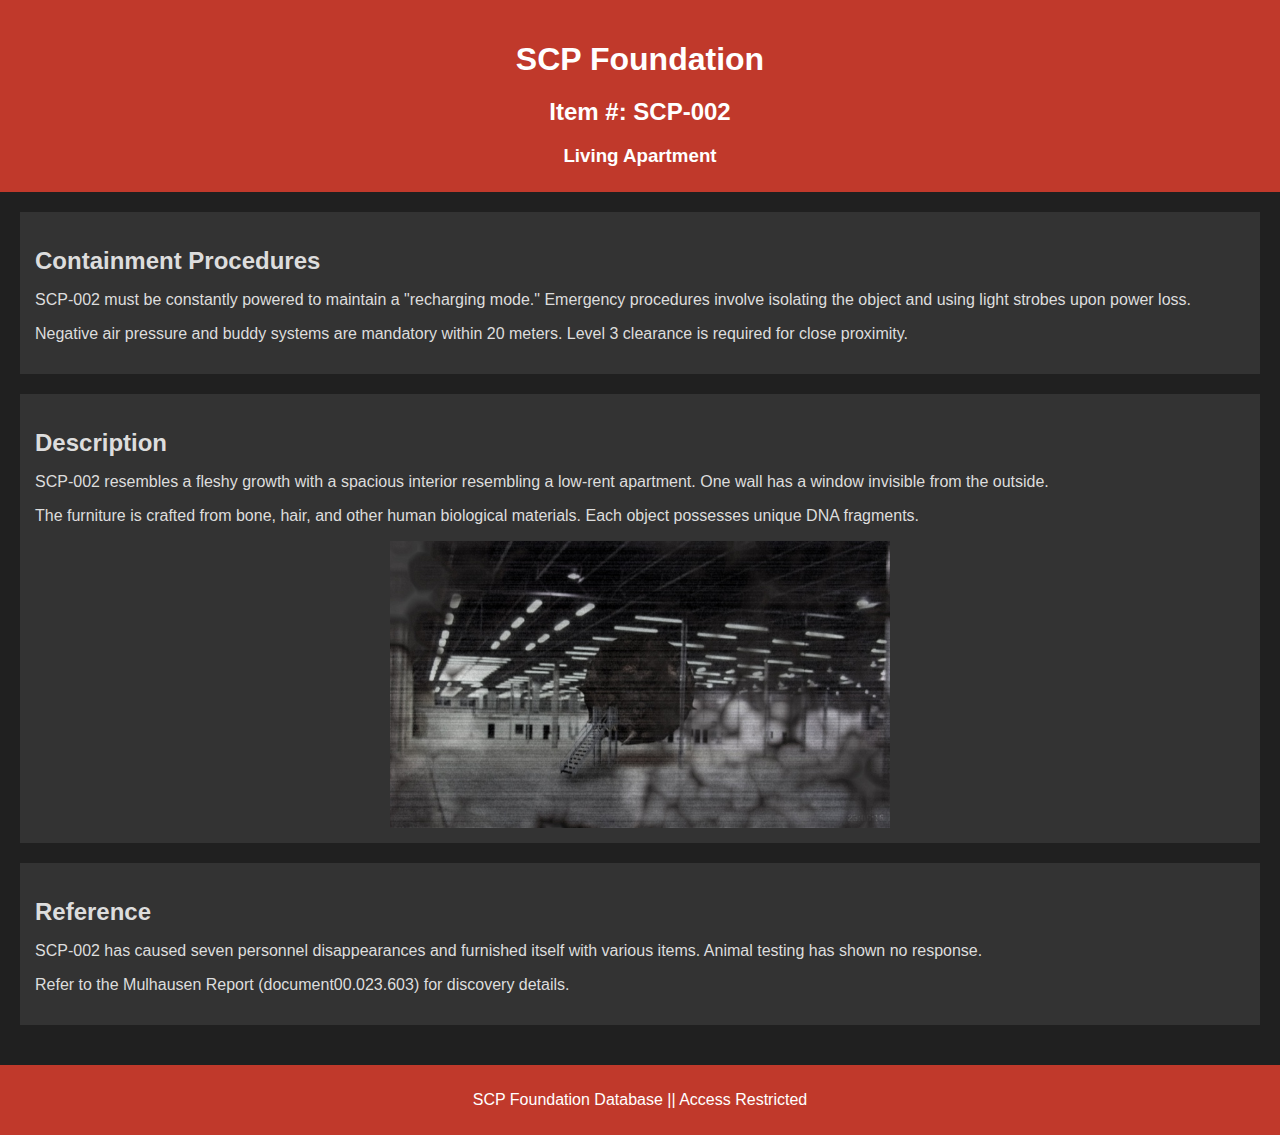
<file: index.html>
<!DOCTYPE html>
<html lang="en">
<head>
  <meta charset="UTF-8">
  <meta name="viewport" content="width=device-width, initial-scale=1.0">
  <title>SCP-002 - Living Apartment</title>
  <link rel="stylesheet" href="style.css">
</head>
<body>
  <header>
    <h1>SCP Foundation</h1>
    <h2>Item #: SCP-002</h2>
    <h3>Living Apartment</h3>
  </header>

  <main>
    <section class="containment">
      <h2>Containment Procedures</h2>
      <p>SCP-002 must be constantly powered to maintain a "recharging mode." Emergency procedures involve isolating the object and using light strobes upon power loss.</p>
      <p>Negative air pressure and buddy systems are mandatory within 20 meters. Level 3 clearance is required for close proximity.</p>
    </section>

    <section class="description">
      <h2>Description</h2>
      <p>SCP-002 resembles a fleshy growth with a spacious interior resembling a low-rent apartment. One wall has a window invisible from the outside.</p>
      <p>The furniture is crafted from bone, hair, and other human biological materials. Each object possesses unique DNA fragments.</p>
      <img src="800px-SCP002.jpg" alt="SCP-002 - Fleshy growth with apartment interior">
    </section>

    <section class="reference">
      <h2>Reference</h2>
      <p>SCP-002 has caused seven personnel disappearances and furnished itself with various items. Animal testing has shown no response.</p>
      <p>Refer to the Mulhausen Report (document00.023.603) for discovery details.</p>
    </section>
  </main>

  <footer>
    <p>SCP Foundation Database || Access Restricted</p>
  </footer>
</body>
</html>
</file>
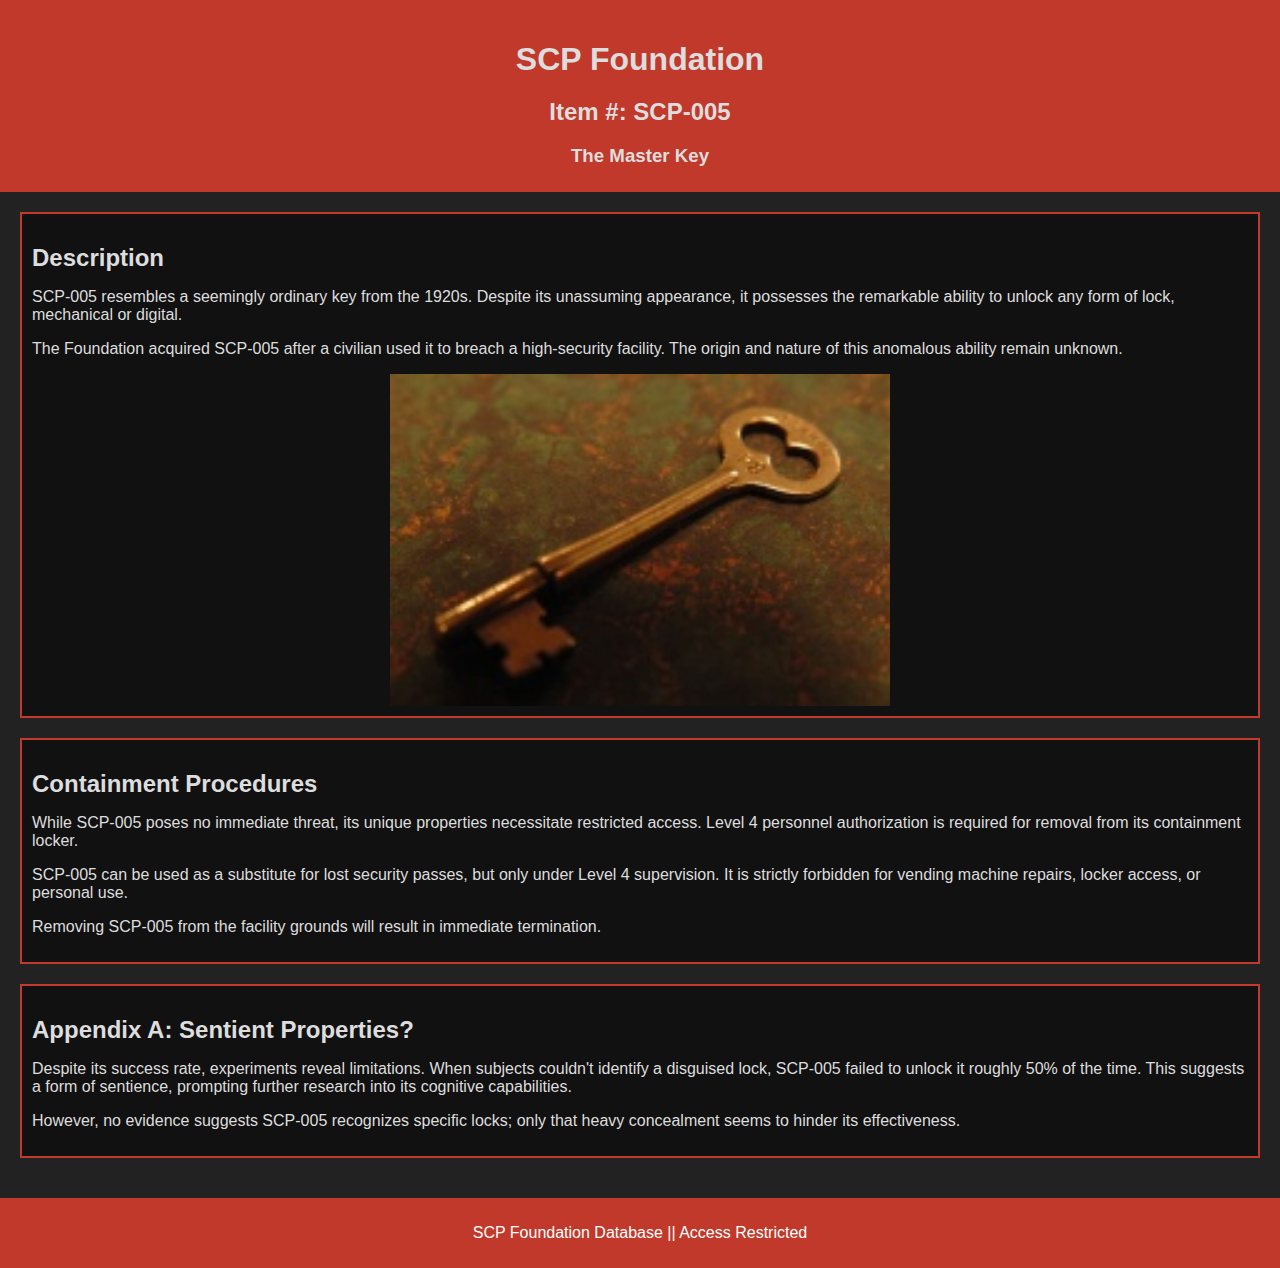
<file: ram.html>
<!DOCTYPE html>
<html lang="en">
<head>
  <meta charset="UTF-8">
  <meta name="viewport" content="width=device-width, initial-scale=1.0">
  <title>SCP Foundation - Item #: SCP-005</title>
  <link rel="stylesheet" href="ram.css">
  
</head>
<body>
  <header>
    <h1>SCP Foundation</h1>
    <h2>Item #: SCP-005</h2>
    <h3>The Master Key</h3>
  </header>

  <main>
    <section class="description">
      <h2>Description</h2>
      <p>SCP-005 resembles a seemingly ordinary key from the 1920s. Despite its unassuming appearance, it possesses the remarkable ability to unlock any form of lock, mechanical or digital.</p>
      <p>The Foundation acquired SCP-005 after a civilian used it to breach a high-security facility. The origin and nature of this anomalous ability remain unknown.</p>
      <img src="SCP-005.jpg" alt="SCP-005 - Ornate key on a stand">
    </section>

    <section class="containment">
      <h2>Containment Procedures</h2>
      <p>While SCP-005 poses no immediate threat, its unique properties necessitate restricted access. Level 4 personnel authorization is required for removal from its containment locker.</p>
      <p>SCP-005 can be used as a substitute for lost security passes, but only under Level 4 supervision. It is strictly forbidden for vending machine repairs, locker access, or personal use.</p>
      <p>Removing SCP-005 from the facility grounds will result in immediate termination.</p>
    </section>

    <section class="appendix">
      <h2>Appendix A: Sentient Properties?</h2>
      <p>Despite its success rate, experiments reveal limitations. When subjects couldn't identify a disguised lock, SCP-005 failed to unlock it roughly 50% of the time. This suggests a form of sentience, prompting further research into its cognitive capabilities.</p>
      <p>However, no evidence suggests SCP-005 recognizes specific locks; only that heavy concealment seems to hinder its effectiveness.</p>
    </section>
  </main>

  <footer>
    <p>SCP Foundation Database || Access Restricted</p>
  </footer>
</body>
</html>
</file>
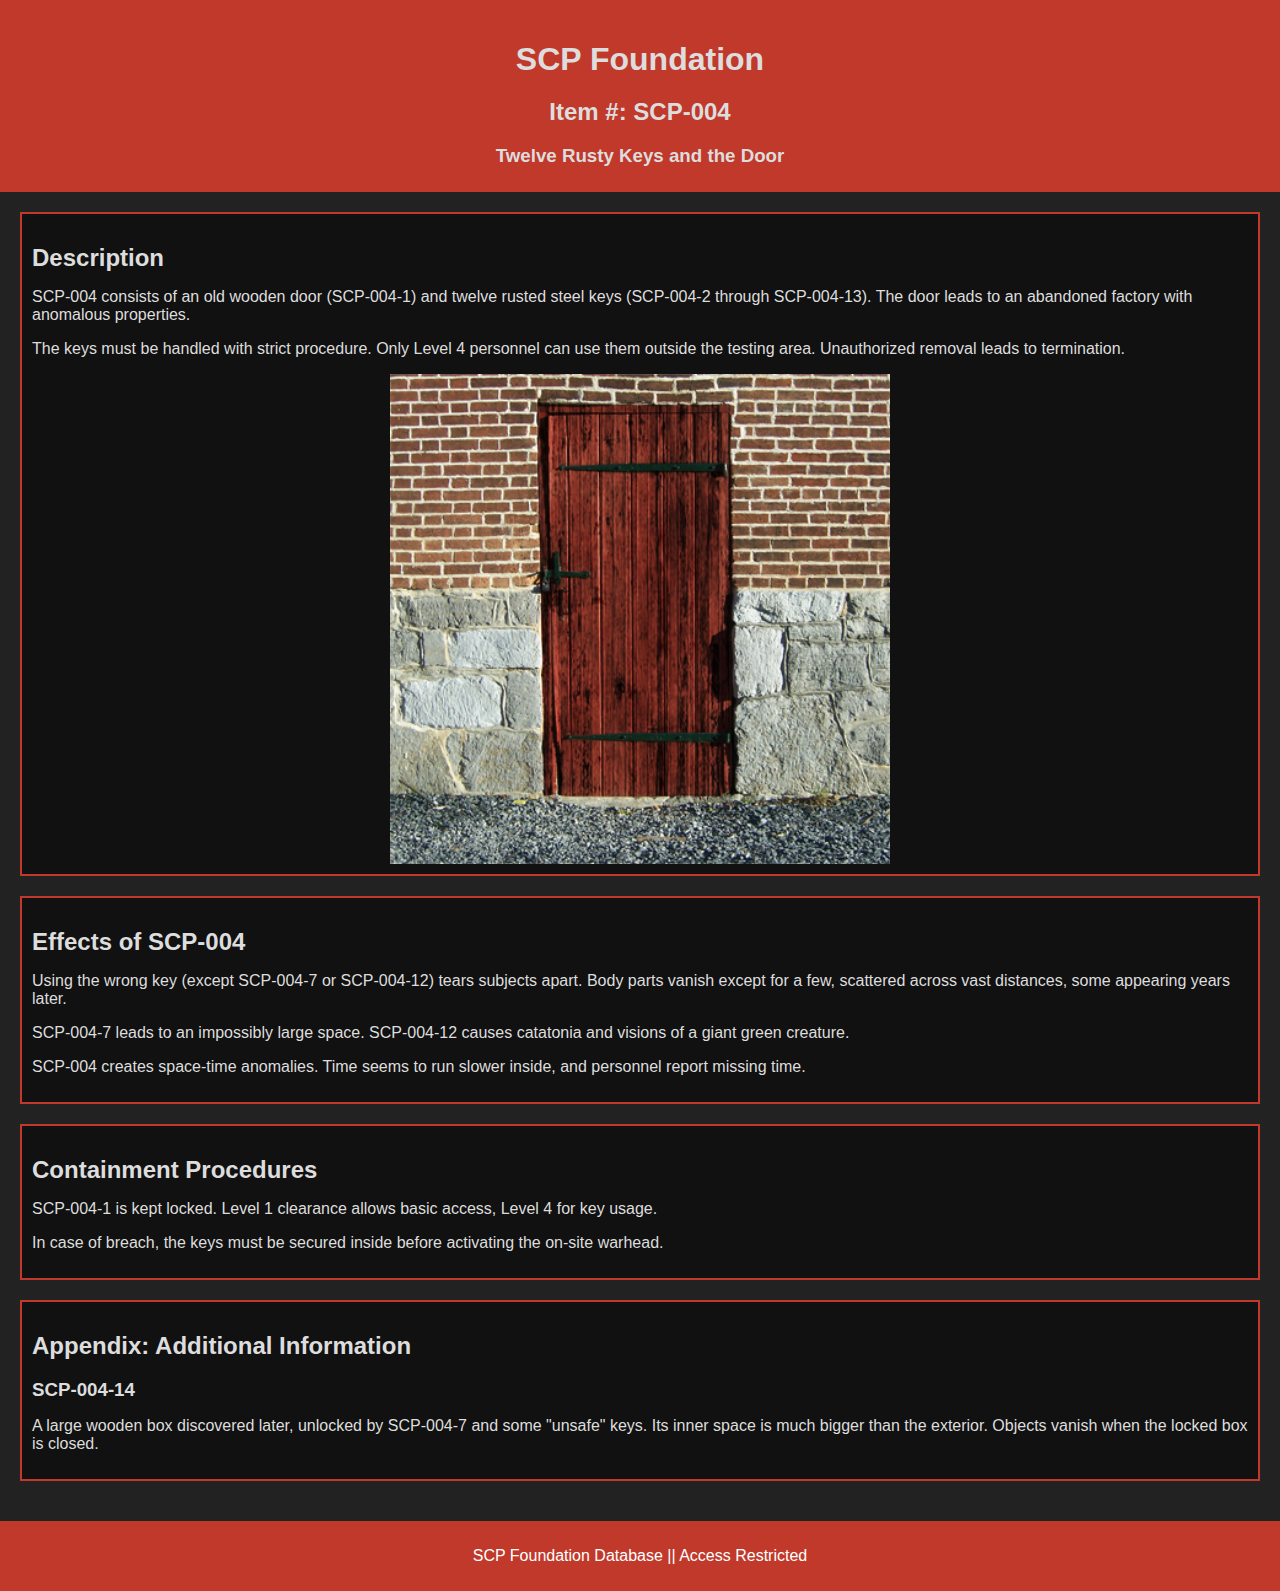
<file: rohan.html>
<!DOCTYPE html>
<html lang="en">
<head>
  <meta charset="UTF-8">
  <meta name="viewport" content="width=device-width, initial-scale=1.0">
  <title>SCP Foundation - Item #: SCP-004</title>
  <link rel="stylesheet" href="rohan.css">
</head>
<body>
  <header>
    <h1>SCP Foundation</h1>
    <h2>Item #: SCP-004</h2>
    <h3>Twelve Rusty Keys and the Door</h3>
  </header>

  <main>
    <section class="description">
      <h2>Description</h2>
      <p>SCP-004 consists of an old wooden door (SCP-004-1) and twelve rusted steel keys (SCP-004-2 through SCP-004-13). The door leads to an abandoned factory with anomalous properties.</p>
      <p>The keys must be handled with strict procedure. Only Level 4 personnel can use them outside the testing area. Unauthorized removal leads to termination.</p>
      <img src="SCP004_door.jpg" alt="SCP-004 - Wooden door with rusty keys">
    </section>

    <section class="effects">
      <h2>Effects of SCP-004</h2>
      <p>Using the wrong key (except SCP-004-7 or SCP-004-12) tears subjects apart. Body parts vanish except for a few, scattered across vast distances, some appearing years later.</p>
      <p>SCP-004-7 leads to an impossibly large space. SCP-004-12 causes catatonia and visions of a giant green creature.</p>
      <p>SCP-004 creates space-time anomalies. Time seems to run slower inside, and personnel report missing time.</p>
    </section>

    <section class="containment">
      <h2>Containment Procedures</h2>
      <p>SCP-004-1 is kept locked. Level 1 clearance allows basic access, Level 4 for key usage.</p>
      <p>In case of breach, the keys must be secured inside before activating the on-site warhead.</p>
    </section>

    <section class="appendix">
      <h2>Appendix: Additional Information</h2>
      <h3>SCP-004-14</h3>
      <p>A large wooden box discovered later, unlocked by SCP-004-7 and some "unsafe" keys. Its inner space is much bigger than the exterior. Objects vanish when the locked box is closed.</p>
    </section>
  </main>

  <footer>
    <p>SCP Foundation Database || Access Restricted</p>
  </footer>
</body>
</html>
</file>
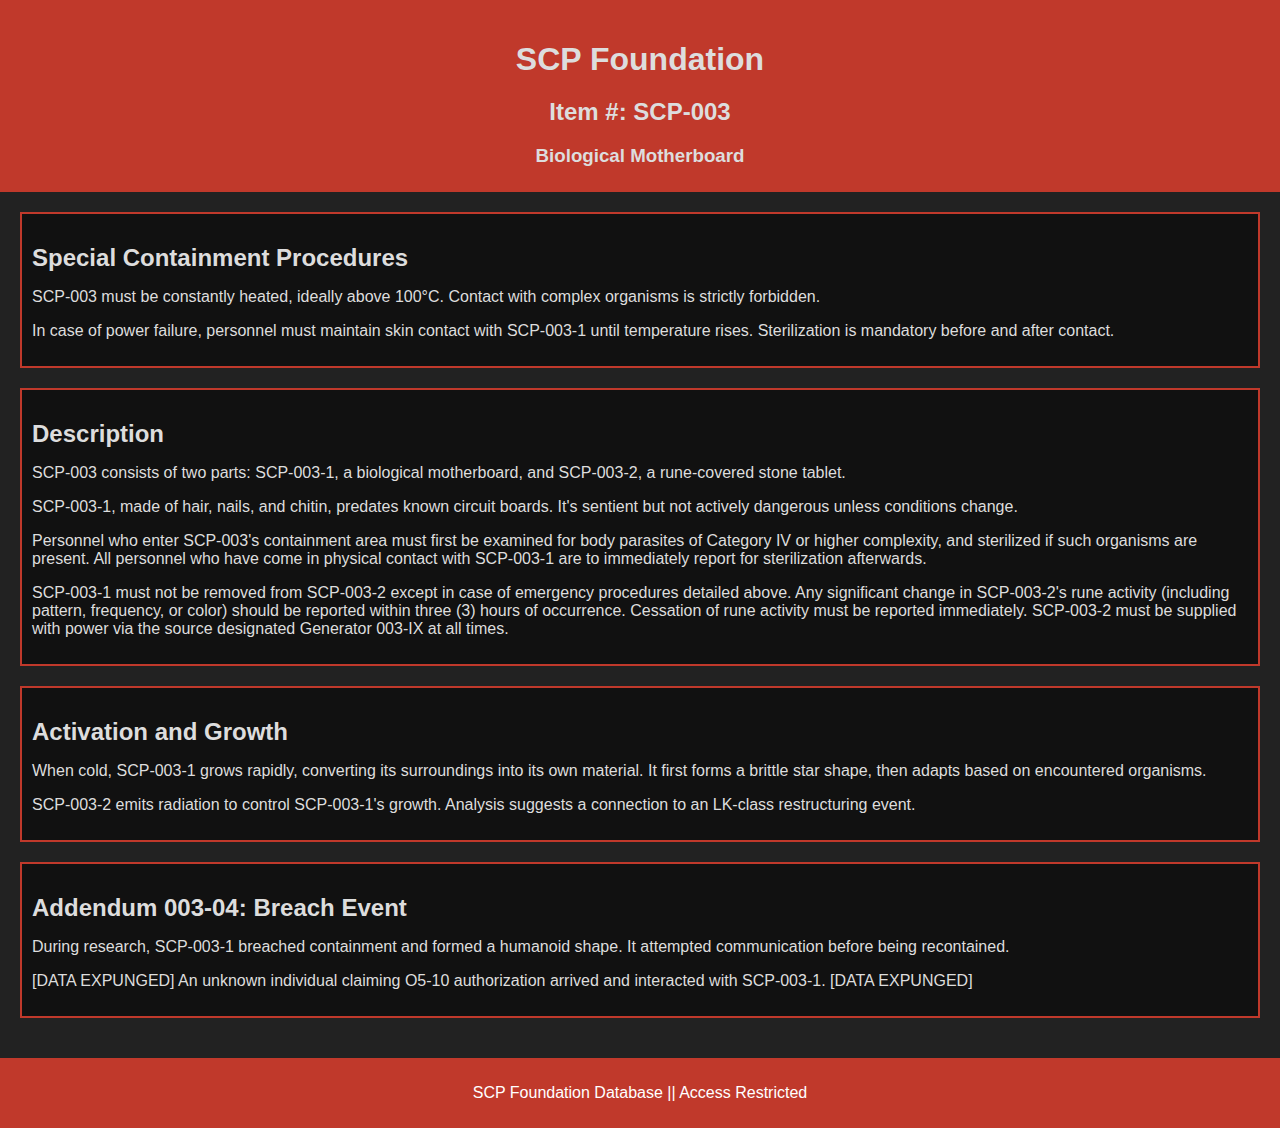
<file: rohit.html>
<!DOCTYPE html>
<html lang="en">
<head>
  <meta charset="UTF-8">
  <meta name="viewport" content="width=device-width, initial-scale=1.0">
  <title>SCP Foundation - Item #: SCP-003</title>
  <link rel="stylesheet" href="rohit.css">
</head>
<body>
  <header>
    <h1>SCP Foundation</h1>
    <h2>Item #: SCP-003</h2>
    <h3>Biological Motherboard</h3>
  </header>

  <main>
    <section class="containment">
      <h2>Special Containment Procedures</h2>
      <p>SCP-003 must be constantly heated, ideally above 100°C. Contact with complex organisms is strictly forbidden.</p>
      <p>In case of power failure, personnel must maintain skin contact with SCP-003-1 until temperature rises. Sterilization is mandatory before and after contact.</p>
    </section>

    <section class="description">
      <h2>Description</h2>
      <p>SCP-003 consists of two parts: SCP-003-1, a biological motherboard, and SCP-003-2, a rune-covered stone tablet.</p>
      <p>SCP-003-1, made of hair, nails, and chitin, predates known circuit boards. It's sentient but not actively dangerous unless conditions change.</p>
      <p>Personnel who enter SCP-003's containment area must first be examined for body parasites of Category IV or higher complexity, and sterilized if such organisms are present. All personnel who have come in physical contact with SCP-003-1 are to immediately report for sterilization afterwards.</p>

        <p>SCP-003-1 must not be removed from SCP-003-2 except in case of emergency procedures detailed above. Any significant change in SCP-003-2's rune activity (including pattern, frequency, or color) should be reported within three (3) hours of occurrence. Cessation of rune activity must be reported immediately. SCP-003-2 must be supplied with power via the source designated Generator 003-IX at all times.</p>
     
    </section>

    <section class="activation">
      <h2>Activation and Growth</h2>
      <p>When cold, SCP-003-1 grows rapidly, converting its surroundings into its own material. It first forms a brittle star shape, then adapts based on encountered organisms.</p>
      <p>SCP-003-2 emits radiation to control SCP-003-1's growth. Analysis suggests a connection to an LK-class restructuring event.</p>
    </section>

    <section class="addendum">
      <h2>Addendum 003-04: Breach Event</h2>
      <p>During research, SCP-003-1 breached containment and formed a humanoid shape. It attempted communication before being recontained.</p>
      <p>[DATA EXPUNGED] An unknown individual claiming O5-10 authorization arrived and interacted with SCP-003-1. [DATA EXPUNGED]</p>
    </section>
  </main>

  <footer>
    <p>SCP Foundation Database || Access Restricted</p>
  </footer>
</body>
</html>
</file>
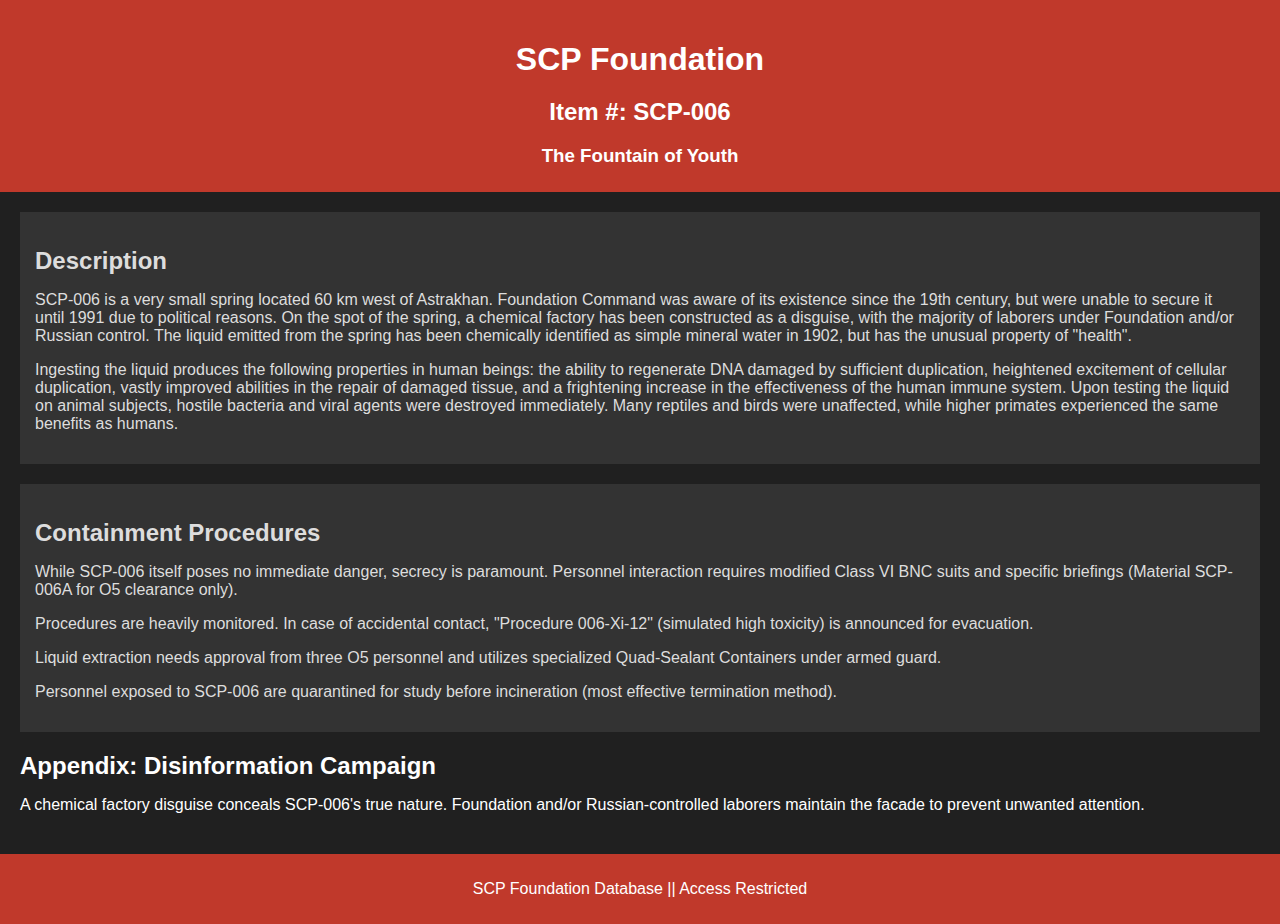
<file: syam.html>
<!DOCTYPE html>
<html lang="en">
<head>
  <meta charset="UTF-8">
  <meta name="viewport" content="width=device-width, initial-scale=1.0">
  <title>SCP Foundation - Item #: SCP-006</title>
  <link rel="stylesheet" href="style.css">
</head>
<body>
  <header>
    <h1>SCP Foundation</h1>
    <h2>Item #: SCP-006</h2>
    <h3>The Fountain of Youth</h3>
  </header>

  <main>
    <section class="description">
      <h2>Description</h2>
      <p>SCP-006 is a very small spring located 60 km west of Astrakhan. Foundation Command was aware of its existence since the 19th century, but were unable to secure it until 1991 due to political reasons. On the spot of the spring, a chemical factory has been constructed as a disguise, with the majority of laborers under Foundation and/or Russian control. The liquid emitted from the spring has been chemically identified as simple mineral water in 1902, but has the unusual property of "health".</p>

       <P> Ingesting the liquid produces the following properties in human beings: the ability to regenerate DNA damaged by sufficient duplication, heightened excitement of cellular duplication, vastly improved abilities in the repair of damaged tissue, and a frightening increase in the effectiveness of the human immune system. Upon testing the liquid on animal subjects, hostile bacteria and viral agents were destroyed immediately. Many reptiles and birds were unaffected, while higher primates experienced the same benefits as humans.</p>
      
    </section>

    <section class="containment">
      <h2>Containment Procedures</h2>
      <p>While SCP-006 itself poses no immediate danger, secrecy is paramount. Personnel interaction requires modified Class VI BNC suits and specific briefings (Material SCP-006A for O5 clearance only).</p>
      <p>Procedures are heavily monitored. In case of accidental contact, "Procedure 006-Xi-12" (simulated high toxicity) is announced for evacuation.</p>
      <p>Liquid extraction needs approval from three O5 personnel and utilizes specialized Quad-Sealant Containers under armed guard.</p>
      <p>Personnel exposed to SCP-006 are quarantined for study before incineration (most effective termination method).</p>
    </section>

    <section class="appendix">
      <h2>Appendix: Disinformation Campaign</h2>
      <p>A chemical factory disguise conceals SCP-006's true nature. Foundation and/or Russian-controlled laborers maintain the facade to prevent unwanted attention.</p>
    </section>
  </main>

  <footer>
    <p>SCP Foundation Database || Access Restricted</p>
  </footer>
</body>
</html>
</file>
<file: style.css>
body {
    font-family: sans-serif;
    margin: 0;
    padding: 0;
    background-color: #202020;
    color: #fff;
  }
  
  header {
    background-color: #c0392b;
    padding: 20px;
    text-align: center;
  }
  
  h1, h2, h3 {
    margin-bottom: 5px;
  }
  
  main {
    padding: 20px;
  }
  
  section {
    margin-bottom: 20px;
  }
  
  .containment, .description, .reference {
    background-color: #333;
    padding: 15px;
   
    color: #ddd;
  }
  
  img {
    width: 100%;
    max-width: 500px;
    display: block;
    margin: 0 auto;
 
  }
  
  footer {
    background-color: #c0392b;
    padding: 10px;
    text-align: center;
    color: #fff;
  }
</file>
<file: ram.css>
body {
    font-family: sans-serif;
    margin: 0;
    padding: 0;
    background-color: #222;
    color: #ddd;
  }
  
  header {
    background-color: #c0392b;
    padding: 20px;
    text-align: center;
  }
  
  h1, h2, h3 {
    margin-bottom: 5px;
  }
  
  main {
    padding: 20px;
  }
  
  section {
    margin-bottom: 20px;
    background-color: #111;
    padding: 15px;
   
    color: #ddd;
  }
  
  img {
    width: 100%;
    max-width: 500px;
    display: block;
    margin: 0 auto;
  
  }
  
  footer {
    background-color: #c0392b;
    padding: 10px;
    text-align: center;
    color: #fff;
  }
  
  .description, .containment, .appendix {
    border: 2px solid #c0392b;
    padding: 10px;
  }
</file>
<file: rohan.css>
body {
    font-family: sans-serif;
    margin: 0;
    padding: 0;
    background-color: #222;
    color: #ddd;
  }
  
  header {
    background-color: #c0392b;
    padding: 20px;
    text-align: center;
  }
  
  h1, h2, h3 {
    margin-bottom: 5px;
  }
  
  main {
    padding: 20px;
  }
  
  section {
    margin-bottom: 20px;
    background-color: #111;
    padding: 15px;
  
    color: #ddd;
  }
  
  img {
    width: 100%;
    max-width: 500px;
    display: block;
    margin: 0 auto;
    
  }
  
  footer {
    background-color: #c0392b;
    padding: 10px;
    text-align: center;
    color: #fff;
  }
  
  .description, .effects, .containment, .appendix {
    border: 2px solid #c0392b;
    padding: 10px;
  }
</file>
<file: rohit.css>
body {
  font-family: sans-serif;
  margin: 0;
  padding: 0;
  background-color: #222;
  color: #ddd;
}

header {
  background-color: #c0392b;
  padding: 20px;
  text-align: center;
}

h1, h2, h3 {
  margin-bottom: 5px;
}

main {
  padding: 20px;
}

section {
  margin-bottom: 20px;
  background-color: #111;
  padding: 15px;

  color: #ddd;
}

img {
  width: 100%;
  max-width: 500px;
  display: block;
  margin: 0 auto;
  
}

footer {
  background-color: #c0392b;
  padding: 10px;
  text-align: center;
  color: #fff;
}

.containment, .description, .activation, .addendum {
  border: 2px solid #c0392b;
  padding: 10px;
}
</file>
